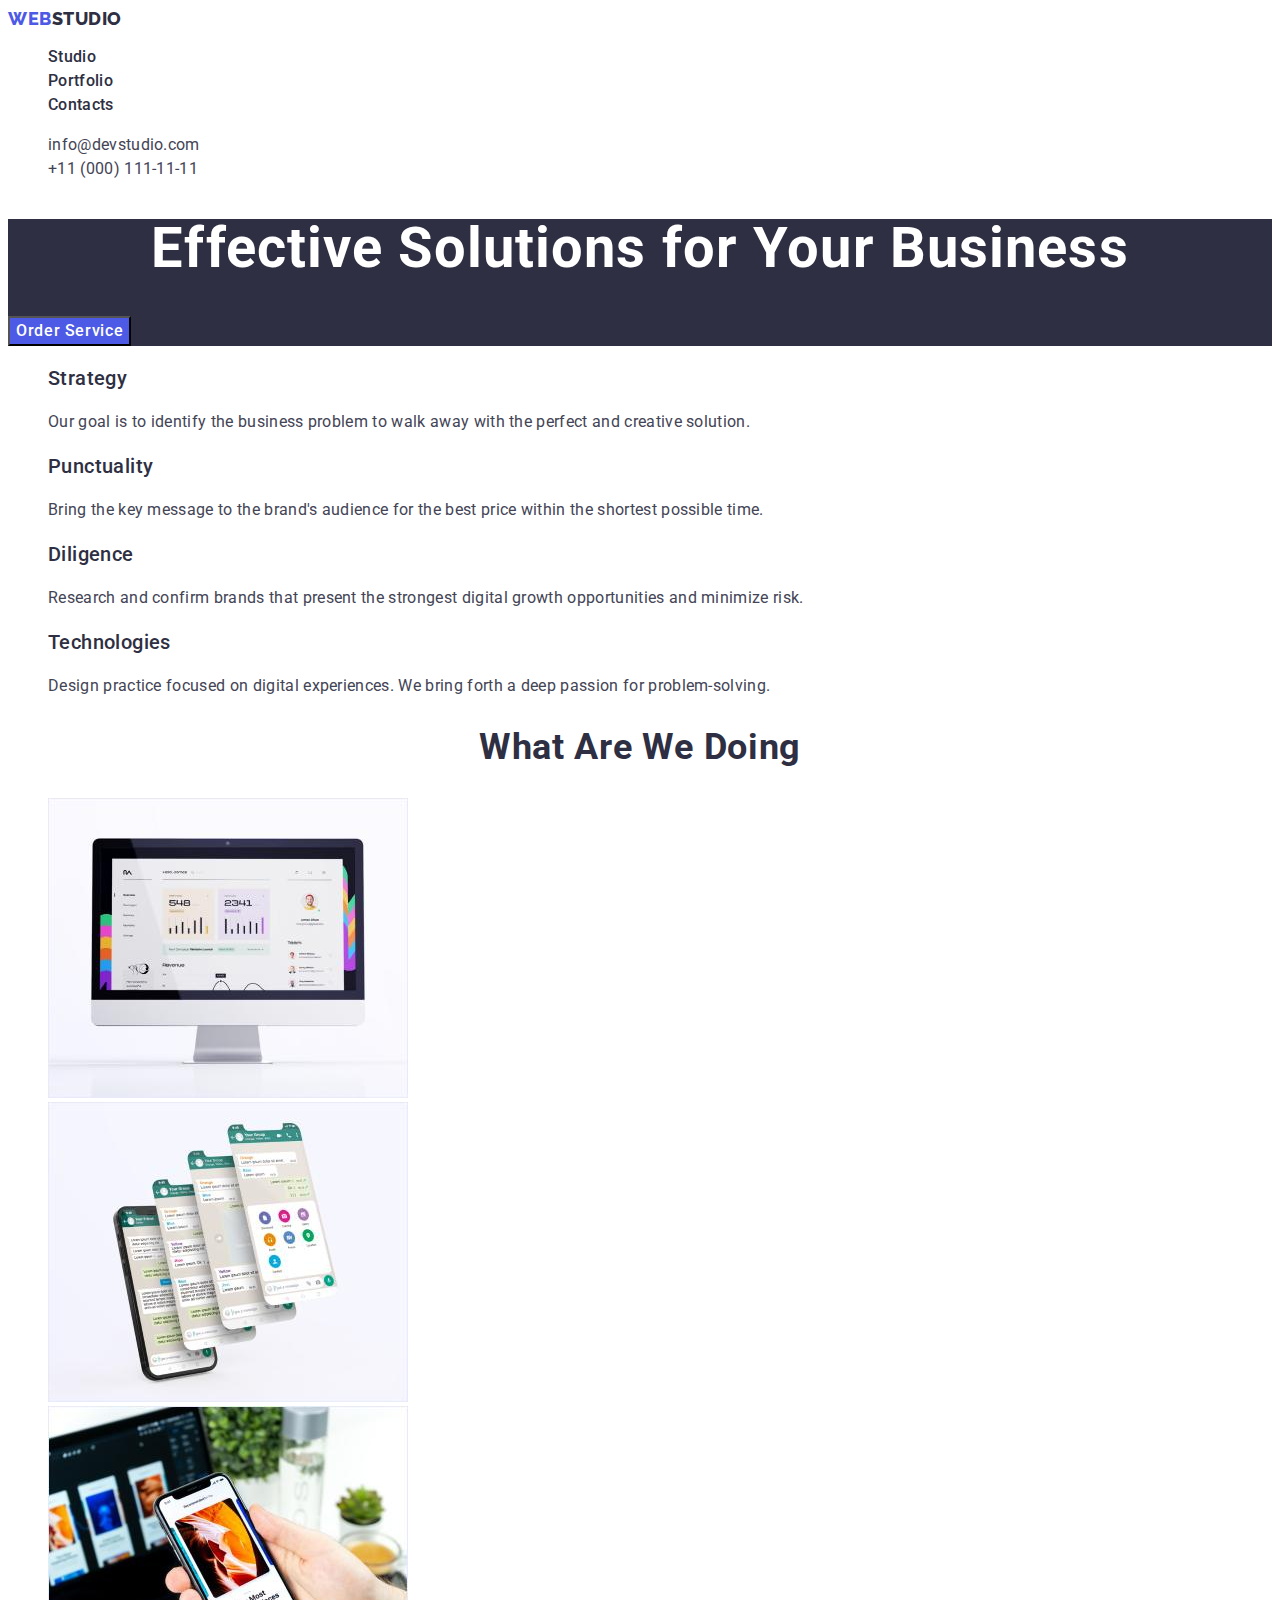
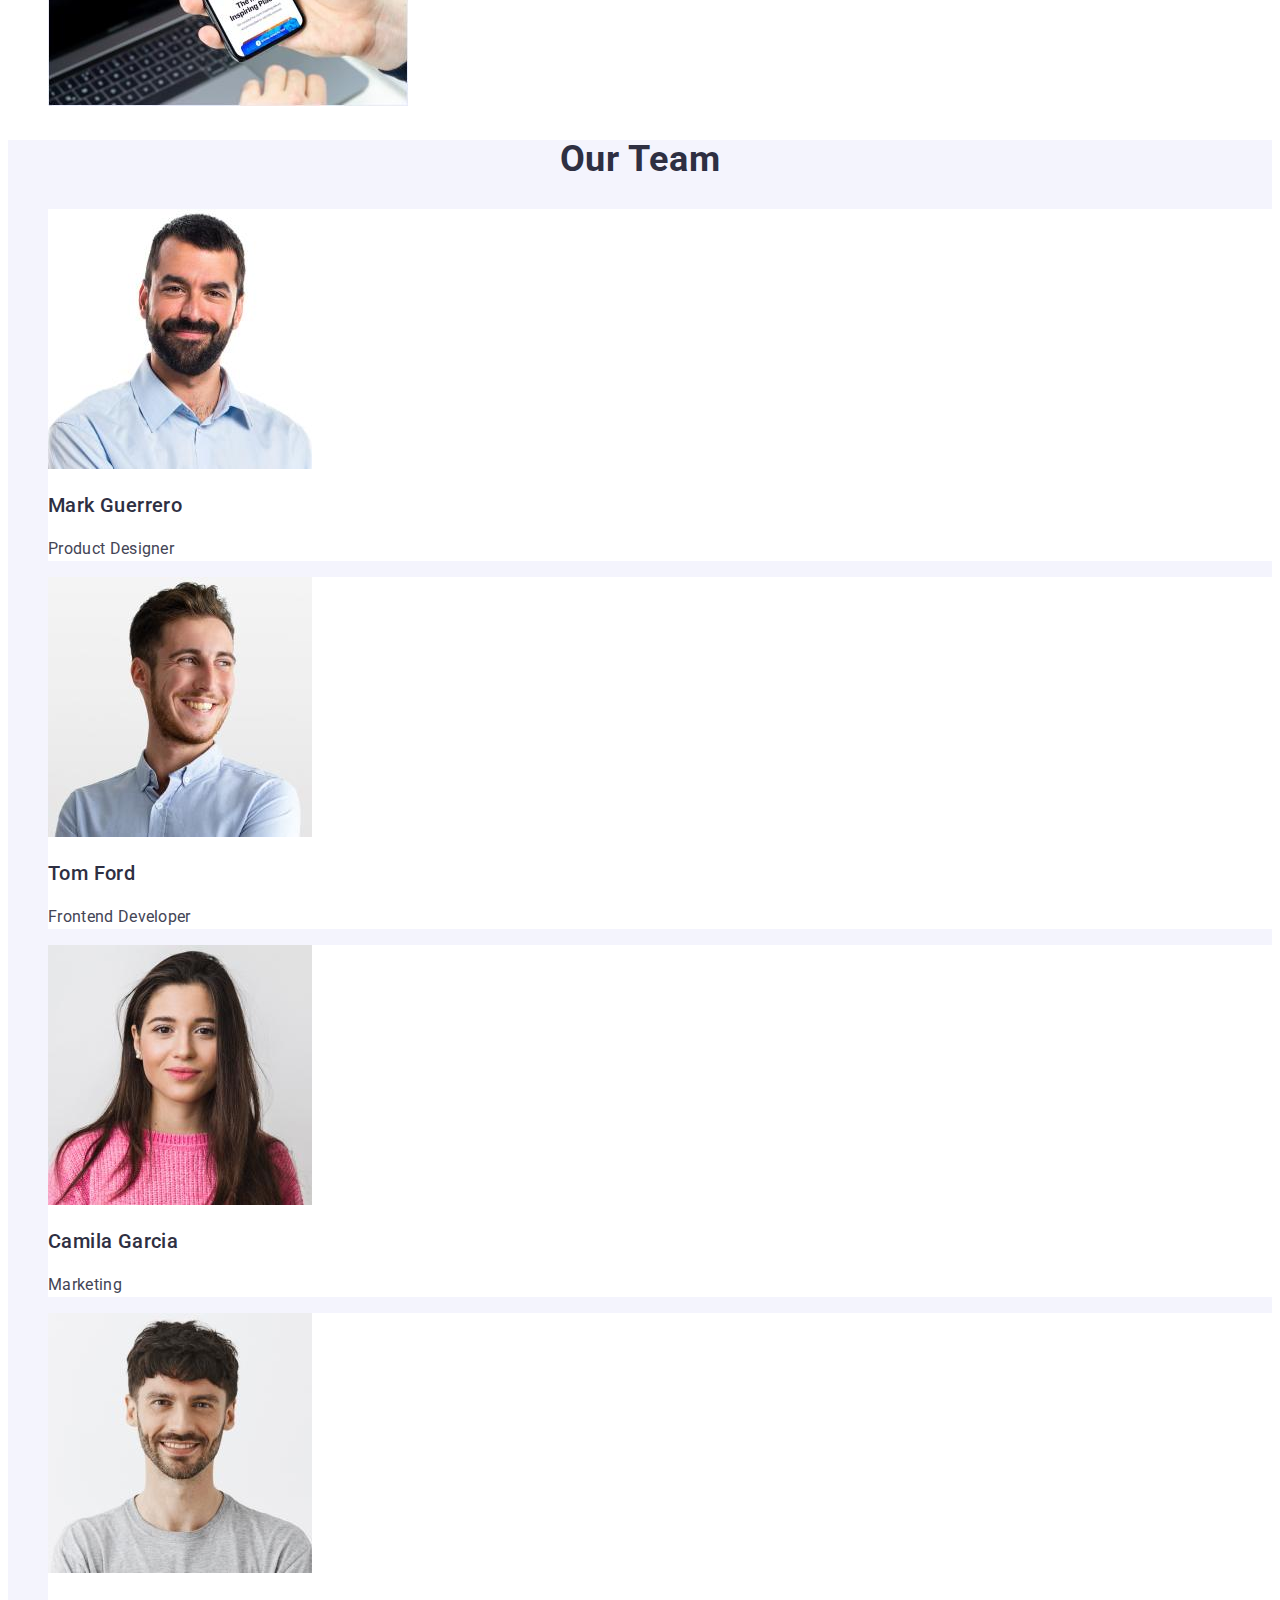
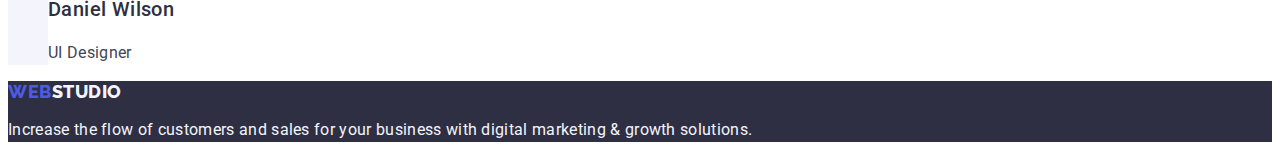
<file: index.html>
<!DOCTYPE html>
<html lang="en">
  <head>
    <meta charset="UTF-8" />
    <meta http-equiv="X-UA-Compatible" content="IE=edge" />
    <meta name="viewport" content="width=device-width, initial-scale=1.0" />
    <link rel="preconnect" href="https://fonts.googleapis.com" />
    <link rel="preconnect" href="https://fonts.gstatic.com" crossorigin />
    <link
      href="https://fonts.googleapis.com/css2?family=Raleway:wght@800&family=Roboto:wght@400;500;700&display=swap"
      rel="stylesheet"
    />
    <title>Document</title>
    <link rel="stylesheet" href="./css/styles.css" />
  </head>
  <body>
    <header class="header">
      <nav class="header-navigation">
        <a href="./index.html" class="header-logo link"
          >Web<span class="header-logo">Studio</span></a
        >
        <ul class="header-menu list">
          <li class="header-menu-item">
            <a class="header-menu-link link" href="./index.html">Studio</a>
          </li>
          <li class="header-menu-item">
            <a class="header-menu-link link" href="./portfolio.html"
              >Portfolio</a
            >
          </li>
          <li class="header-menu-item">
            <a class="header-menu-link link" href="">Contacts</a>
          </li>
        </ul>
      </nav>
      <address class="header-address">
        <ul class="header-address-menu list">
          <li class="header-address-item">
            <a href="mailto:info@devstudio.com" class="header-address-link link"
              >info@devstudio.com</a
            >
          </li>
          <li class="header-address-item">
            <a href="tel:+110001111111" class="header-address-link link"
              >+11 (000) 111-11-11</a
            >
          </li>
        </ul>
      </address>
    </header>

    <main>
      <section class="hero">
        <h1 class="hero-title">Effective Solutions for Your Business</h1>
        <button type="button" class="hero-btn">Order Service</button>
      </section>
      <section class="info">
        <h2 hidden>About us</h2>
        <ul class="info-list list">
          <li class="info-item">
            <h3 class="info-subtitle">Strategy</h3>
            <p class="info-item-text">
              Our goal is to identify the business problem to walk away with the
              perfect and creative solution.
            </p>
          </li>
          <li class="info-item">
            <h3 class="info-subtitle">Punctuality</h3>
            <p class="info-item-text">
              Bring the key message to the brand's audience for the best price
              within the shortest possible time.
            </p>
          </li>
          <li class="info-item">
            <h3 class="info-subtitle">Diligence</h3>
            <p class="info-item-text">
              Research and confirm brands that present the strongest digital
              growth opportunities and minimize risk.
            </p>
          </li>
          <li class="info-item">
            <h3 class="info-subtitle">Technologies</h3>
            <p class="info-item-text">
              Design practice focused on digital experiences. We bring forth a
              deep passion for problem-solving.
            </p>
          </li>
        </ul>
      </section>

      <section class="servise">
        <h2 class="srevise-title">What are we doing</h2>
        <ul class="list">
          <li>
            <img src="./images/img1.jpg" alt="web" width="360" height="300" />
          </li>
          <li>
            <img
              src="./images/img2.jpg"
              alt="mobile"
              width="360"
              height="300"
            />
          </li>
          <li>
            <img
              src="./images/img3.jpg"
              alt="desing"
              width="360"
              height="300"
            />
          </li>
        </ul>
      </section>

      <section class="team">
        <h2 class="team-title">Our Team</h2>
        <ul class="team-list list">
          <li class="team-list-item">
            <img
              src="./images/img4.jpg"
              alt="Mark Guerrero"
              width="264"
              height="260"
            />
            <h3 class="team-name">Mark Guerrero</h3>
            <p class="team-jobtitle">Product Designer</p>
          </li>
          <li class="team-list-item">
            <img
              src="./images/img5.jpg"
              alt="Tom Ford"
              width="264"
              height="260"
            />
            <h3 class="team-name">Tom Ford</h3>
            <p class="team-jobtitle">Frontend Developer</p>
          </li>
          <li class="team-list-item">
            <img
              src="./images/img6.jpg"
              alt="Camila Garcia"
              width="264"
              height="260"
            />
            <h3 class="team-name">Camila Garcia</h3>
            <p class="team-jobtitle">Marketing</p>
          </li>
          <li class="team-list-item">
            <img
              src="./images/img7.jpg"
              alt="Daniel Wilson"
              width="264"
              height="260"
            />
            <h3 class="team-name">Daniel Wilson</h3>
            <p class="team-jobtitle">UI Designer</p>
          </li>
        </ul>
      </section>
    </main>

    <footer class="footer">
      <a href="./index.html" class="footer-logo-link link"
        >Web<span class="footer-span">Studio</span></a
      >
      <p class="footer-text">
        Increase the flow of customers and sales for your business with digital
        marketing & growth solutions.
      </p>
    </footer>
  </body>
</html>
</file>
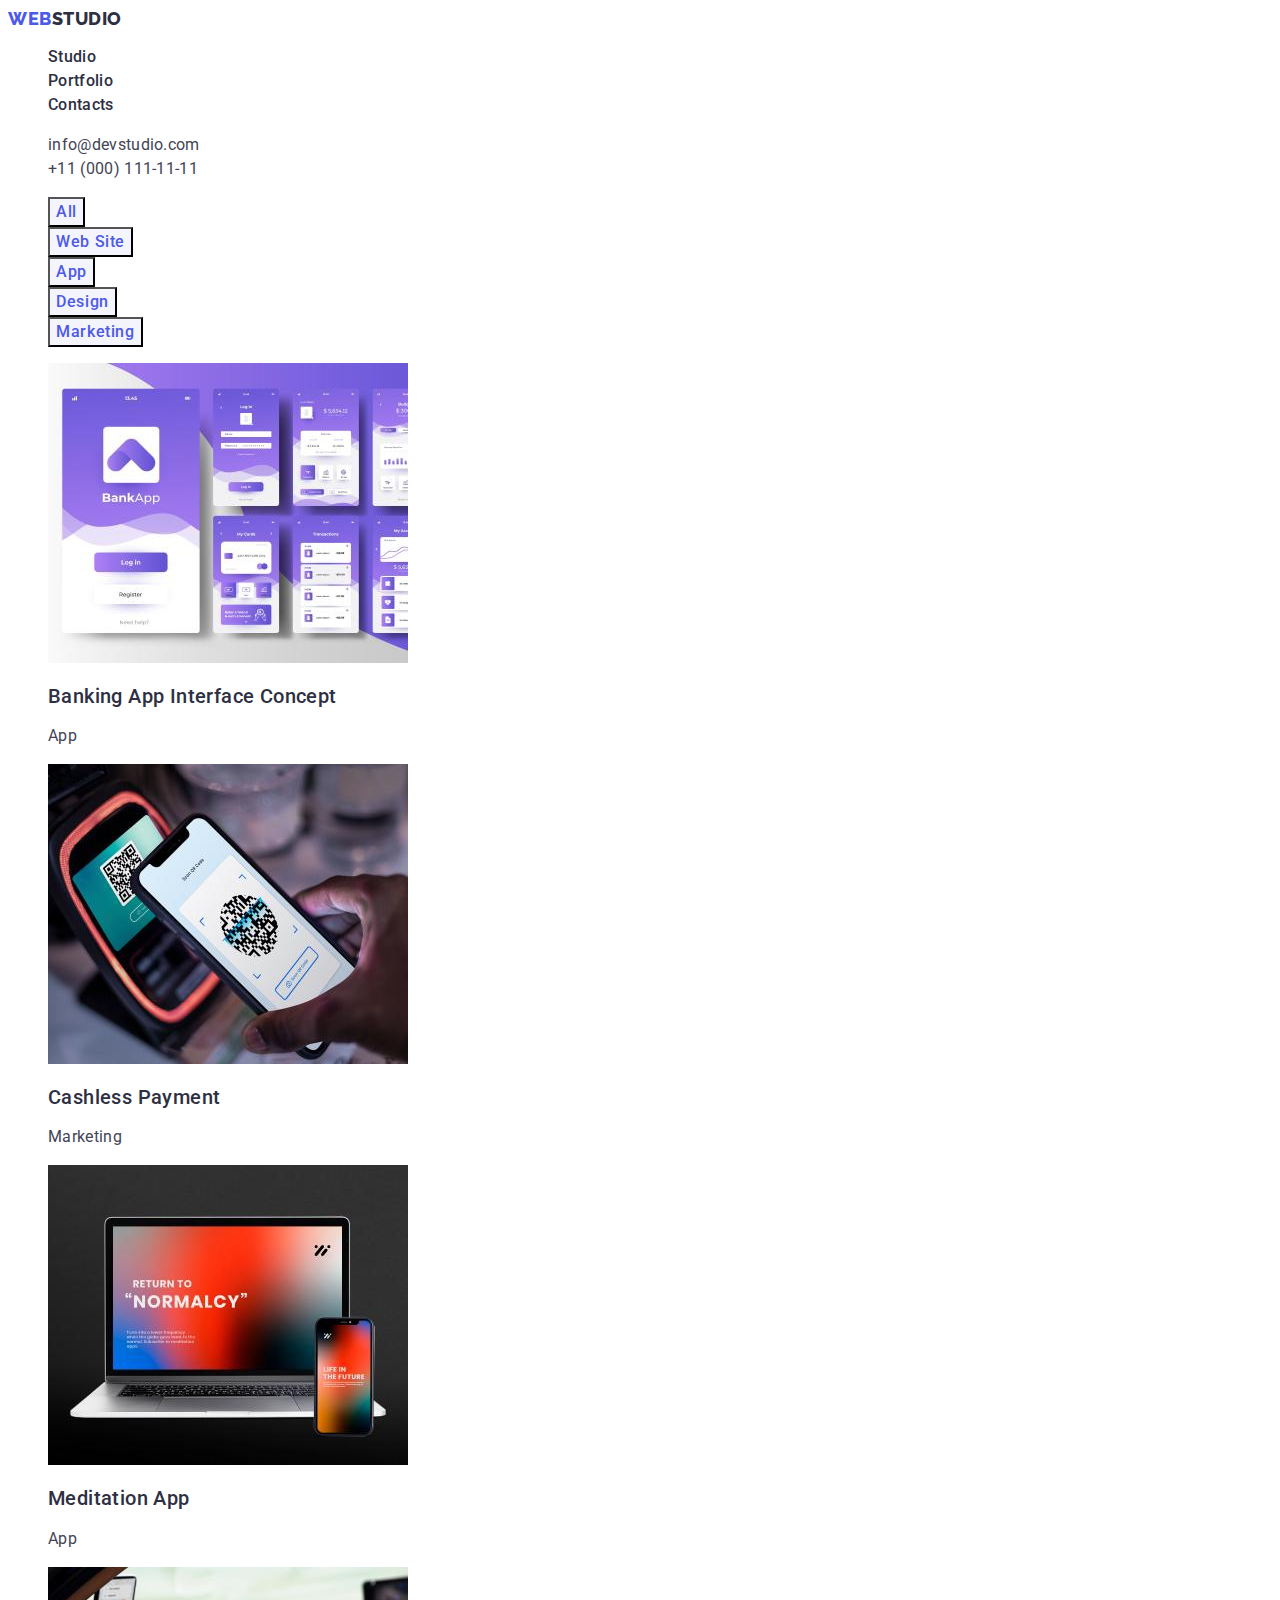
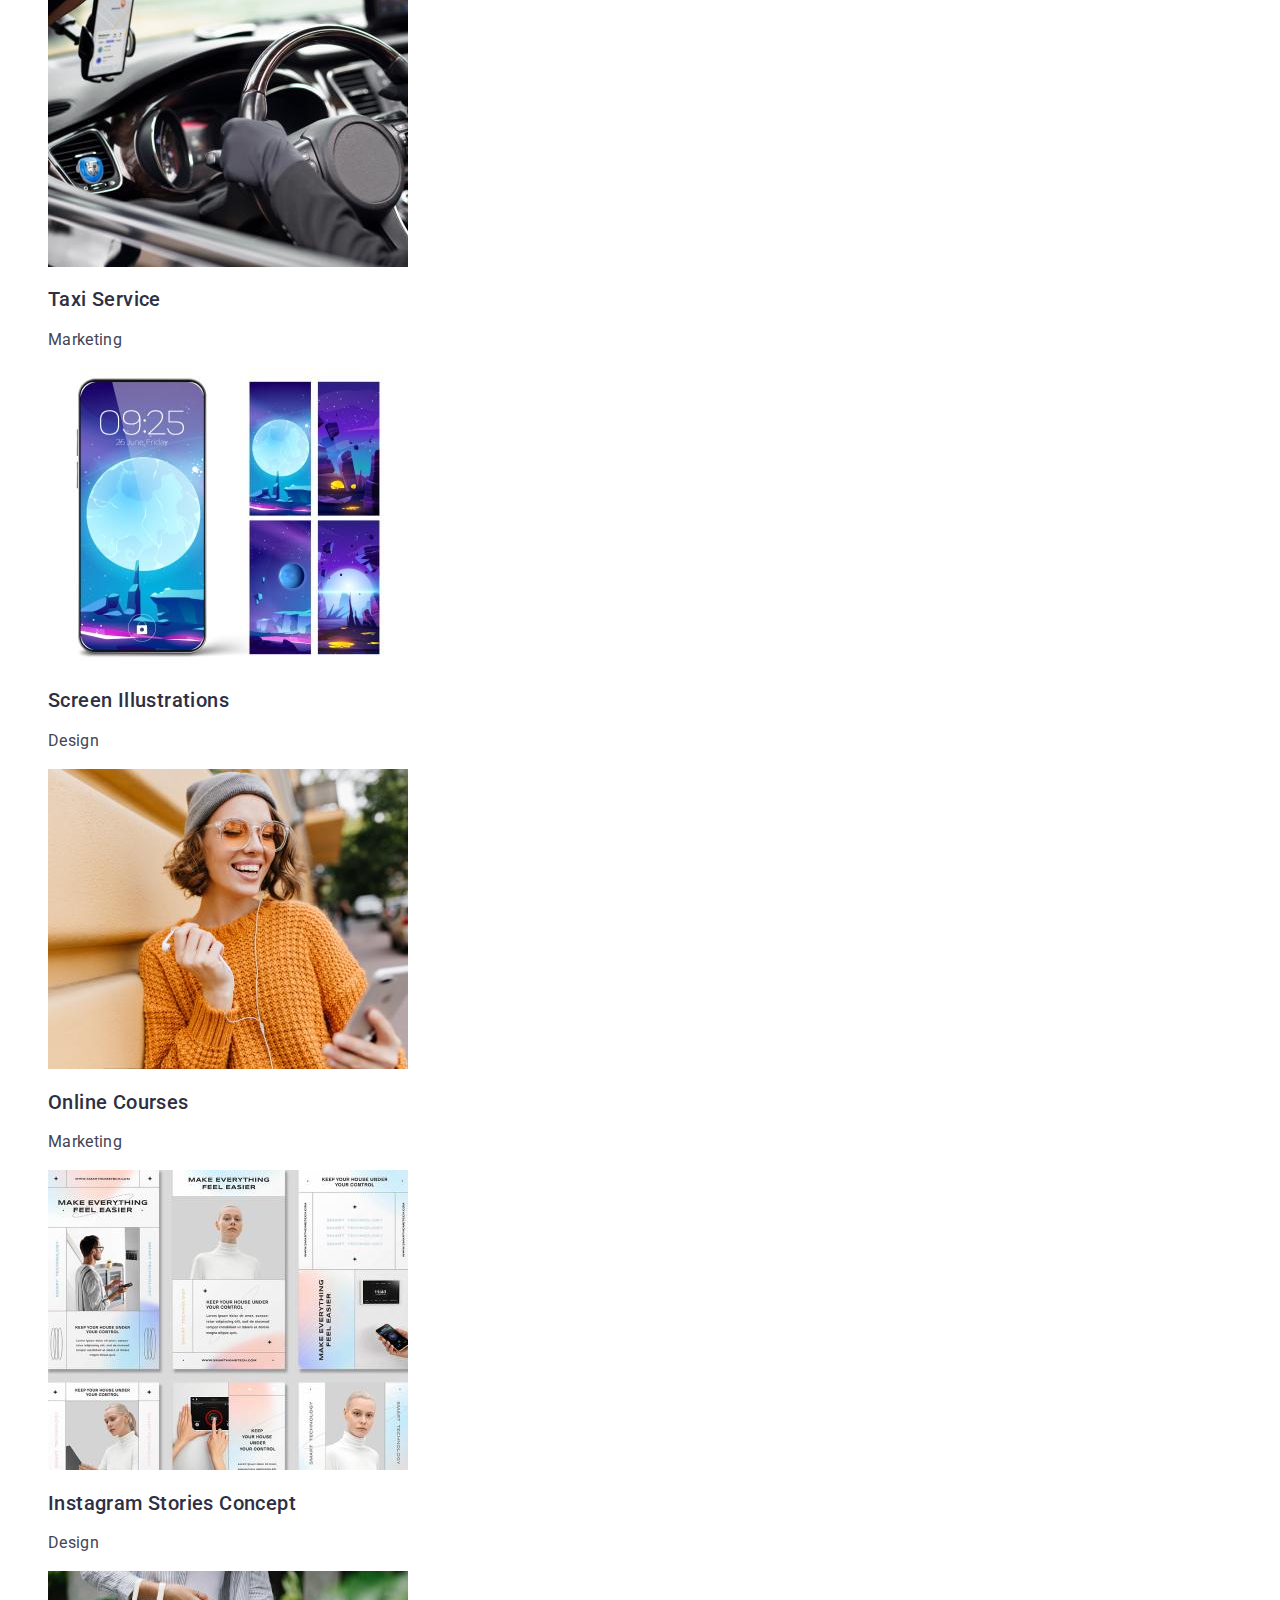
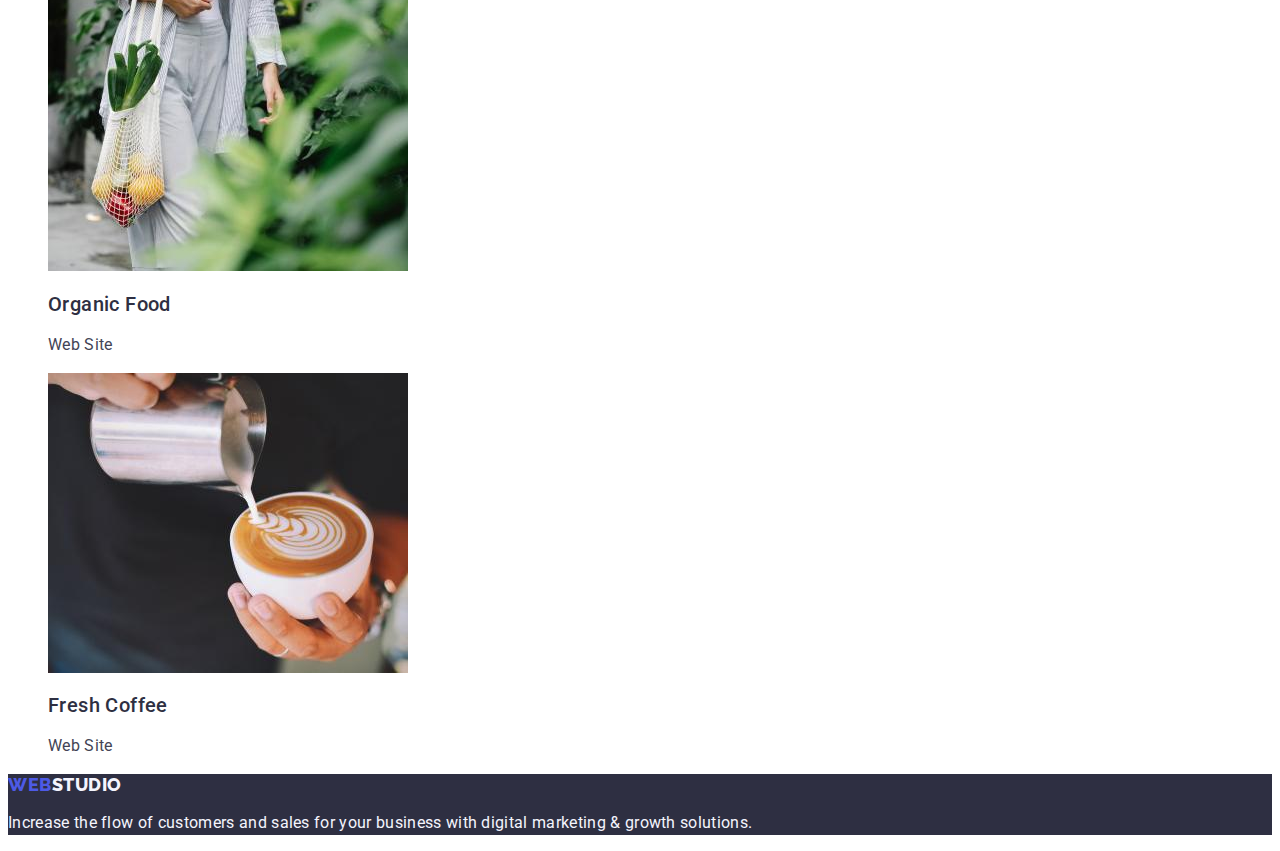
<file: portfolio.html>
<!DOCTYPE html>
<html lang="en">
  <head>
    <meta charset="UTF-8" />
    <meta http-equiv="X-UA-Compatible" content="IE=edge" />
    <meta name="viewport" content="width=device-width, initial-scale=1.0" />
    <link rel="preconnect" href="https://fonts.googleapis.com" />
    <link rel="preconnect" href="https://fonts.gstatic.com" crossorigin />
    <link
      href="https://fonts.googleapis.com/css2?family=Raleway:wght@800&family=Roboto:wght@400;500;700&display=swap"
      rel="stylesheet"
    />
    <title>Document</title>
    <link rel="stylesheet" href="./css/styles.css" />
  </head>
  <body>
    <header class="header">
      <nav class="header-navigation">
        <a href="./index.html" class="header-logo link"
          >Web<span class="header-logo">Studio</span></a
        >
        <ul class="header-menu list">
          <li class="header-menu-item">
            <a class="header-menu-link link" href="./index.html">Studio</a>
          </li>
          <li class="header-menu-item">
            <a class="header-menu-link link" href="./portfolio.html"
              >Portfolio</a
            >
          </li>
          <li class="header-menu-item">
            <a class="header-menu-link link" href="">Contacts</a>
          </li>
        </ul>
      </nav>
      <address class="header-address">
        <ul class="header-address-menu list">
          <li class="header-address-item">
            <a href="mailto:info@devstudio.com" class="header-address-link link"
              >info@devstudio.com</a
            >
          </li>
          <li class="header-address-item">
            <a href="tel:+110001111111" class="header-address-link link"
              >+11 (000) 111-11-11</a
            >
          </li>
        </ul>
      </address>
    </header>

    <main>
      <section class="menu">
        <h1 hidden>Menu</h1>
        <ul class="menu-list list">
          <li class="menu-item">
            <button type="button" class="item-btn list">All</button>
          </li>
          <li class="menu-item">
            <button type="button" class="item-btn list">Web Site</button>
          </li>
          <li class="menu-item">
            <button type="button" class="item-btn list">App</button>
          </li>
          <li class="menu-item">
            <button type="button" class="item-btn list">Design</button>
          </li>
          <li class="menu-item">
            <button type="button" class="item-btn list">Marketing</button>
          </li>
        </ul>
        <ul class="portfilio list">
          <li class="portfolio-item">
            <a href="" class="link">
              <img
                src="./images/port1.jpg"
                alt="Desing for mobile Banking"
                width="360"
              />
              <h2 class="portfolio-title">Banking App Interface Concept</h2>
              <p class="portfolio-text">App</p>
            </a>
          </li>
          <li class="portfolio-item">
            <a href="" class="link">
              <img src="./images/port2.jpg" alt="Mobile Cashless" width="360" />
              <h2 class="portfolio-title">Cashless Payment</h2>
              <p class="portfolio-text">Marketing</p>
            </a>
          </li>
          <li class="portfolio-item">
            <a href="" class="link">
              <img src="./images/port3.jpg" alt="Adaptations App" width="360" />
              <h2 class="portfolio-title">Meditation App</h2>
              <p class="portfolio-text">App</p>
            </a>
          </li>
          <li class="portfolio-item">
            <a href="" class="link">
              <img src="./images/port4.jpg" alt="App for taxi" width="360" />
              <h2 class="portfolio-title">Taxi Service</h2>
              <p class="portfolio-text">Marketing</p>
            </a>
          </li>
          <li class="portfolio-item">
            <a href="" class="link">
              <img src="./images/port5.jpg" alt="Screenshot" width="360" />
              <h2 class="portfolio-title">Screen Illustrations</h2>
              <p class="portfolio-text">Design</p>
            </a>
          </li>
          <li class="portfolio-item">
            <a href="" class="link">
              <img src="./images/port6.jpg" alt="Online learning" width="360" />
              <h2 class="portfolio-title">Online Courses</h2>
              <p class="portfolio-text">Marketing</p>
            </a>
          </li>
          <li class="portfolio-item">
            <a href="" class="link">
              <img
                src="./images/port7.jpg"
                alt="Adaptation for social networks"
                width="360"
              />
              <h2 class="portfolio-title">Instagram Stories Concept</h2>
              <p class="portfolio-text">Design</p>
            </a>
          </li>
          <li class="portfolio-item">
            <a href="" class="link">
              <img src="./images/port8.jpg" alt="Vegetables" width="360" />
              <h2 class="portfolio-title">Organic Food</h2>
              <p class="portfolio-text">Web Site</p>
            </a>
          </li>
          <li class="portfolio-item">
            <a href="" class="link">
              <img src="./images/port9.jpg" alt="Coffe" width="360" />
              <h2 class="portfolio-title">Fresh Coffee</h2>
              <p class="portfolio-text">Web Site</p>
            </a>
          </li>
        </ul>
      </section>
    </main>

    <footer class="footer">
      <a href="./index.html" class="footer-logo-link link"
        >Web<span class="footer-span">Studio</span></a
      >
      <p class="footer-text">
        Increase the flow of customers and sales for your business with digital
        marketing & growth solutions.
      </p>
    </footer>
  </body>
</html>
</file>
<file: css/styles.css>
:root {
  --logo-color: #2e2f42;
  --logo-fooetr: #4d5ae5;
  --fooetr-color: #f4f4fd;
  --header-adress-color: #434455;
  --header-menu-link: #404bbf;
  --background-color: #ffffff;
}

body {
  font-family: "Roboto", sans-serif;
  background-color: #ffffff;
  color: #434455;
}
a {
  text-decoration: none;
}
ul {
  list-style: none;
}
.link {
  text-decoration: none;
}
.list {
  list-style: none;
}

/*--header--*/
.header-logo {
  font-family: "Raleway", sans-serif;
  font-style: normal;
  font-weight: 800;
  font-size: 18px;
  line-height: 1.17;
  letter-spacing: 0.03em;
  text-transform: uppercase;
  color: #4d5ae5;
}
.header-logo span {
  color: var(--logo-color);
}
.header-menu-link {
  font-weight: 500;
  font-size: 16px;
  line-height: 1.5;
  letter-spacing: 0.02em;
  color: var(--logo-color);
}
.header-menu-link:hover {
  color: var(--header-menu-link);
}
.header-menu-link:focus {
  color: var(--header-menu-link);
}
.header-address {
  font-style: normal;
}
.header-address-link {
  font-size: 16px;
  line-height: 1.5;
  letter-spacing: 0.02em;
  color: #434455;
}
.header-address-link:hover {
  color: var(--header-menu-link);
}
.header-address-link:focus {
  color: var(--header-menu-link);
}
/*--hero--*/
.hero {
  background-color: #2e2f42;
}
.hero-title {
  font-weight: 700;
  font-size: 56px;
  line-height: 1.07;
  letter-spacing: 0.02em;
  color: #ffffff;
  text-align: center;
}
.hero-btn {
  font-family: "Roboto", sans-serif;
  font-weight: 500;
  font-size: 16px;
  line-height: 1.5;
  letter-spacing: 0.04em;
  color: #ffffff;
  cursor: pointer;
  background-color: #4d5ae5;
}
.hero-btn:hover {
  background-color: var(--header-menu-link);
}
.hero-btn:focus {
  background-color: var(--header-menu-link);
}
/*----About us----*/
.info {
}
.info-list {
}
.info-item {
}
.info-subtitle {
  font-weight: 500;
  font-size: 20px;
  line-height: 1.2;
  letter-spacing: 0.02em;
  color: #2e2f42;
}
.info-item-text {
  font-size: 16px;
  line-height: 1.5;
  letter-spacing: 0.02em;
  color: #434455;
}
/*----Servise----*/
.servise {
}
.srevise-title {
  font-weight: 700;
  font-size: 36px;
  line-height: 1.11;
  letter-spacing: 0.02em;
  color: #2e2f42;
  text-align: center;
  text-transform: capitalize;
}
/*----Team----*/
.team {
  background-color: #f4f4fd;
}
.team-title {
  font-weight: 700;
  font-size: 36px;
  line-height: 1.11;
  letter-spacing: 0.02em;
  color: #2e2f42;
  text-align: center;
  text-transform: capitalize;
}
.team-list-item {
  background-color: #ffffff;
}
.team-name {
  font-weight: 500;
  font-size: 20px;
  line-height: 1.2;
  letter-spacing: 0.02em;
  color: #2e2f42;
}
.team-jobtitle {
  font-size: 16px;
  line-height: 1.5;
  letter-spacing: 0.02em;
  color: #434455;
}

/*----footer----*/
.footer {
  background-color: #2e2f42;
}
.footer-logo-link {
  font-family: "Raleway", sans-serif;
  font-style: normal;
  font-weight: 800;
  font-size: 18px;
  line-height: 1.17;
  letter-spacing: 0.03em;
  text-transform: uppercase;
  color: var(--logo-fooetr);
}
.footer-logo-link span {
  color: #f4f4fd;
}
.footer-text {
  font-size: 16px;
  line-height: 1.5;
  letter-spacing: 0.02em;
  color: #f4f4fd;
}
/*----------SECOND PAGE----------*/
/*--header--*/
.header-logo {
  font-family: "Raleway", sans-serif;
  font-style: normal;
  font-weight: 800;
  font-size: 18px;
  line-height: 1.17;
  letter-spacing: 0.03em;
  text-transform: uppercase;
  color: #4d5ae5;
}
.header-logo span {
  color: var(--logo-color);
}
.header-menu-link {
  font-weight: 500;
  font-size: 16px;
  line-height: 1.5;
  letter-spacing: 0.02em;
  color: #2e2f42;
}
.header-address-link {
  font-style: normal;
  font-size: 16px;
  line-height: 1.5;
  letter-spacing: 0.02em;
  color: var(--header-adress-color);
}

/*----------Menu----------*/
.menu {
}
.menu-item {
}
.item-btn {
  font-family: inherit;
  font-weight: 500;
  font-size: 16px;
  line-height: 1.5;
  letter-spacing: 0.04em;
  color: #4d5ae5;
  cursor: pointer;
  background-color: var(--fooetr-color);
}
.item-btn:hover {
  background: var(--header-menu-link);
  color: #ffffff;
}
.item-btn:focus {
  color: #ffffff;
  background: var(--header-menu-link);
}
.item-btn:active {
  background: var(--header-menu-link);
}
/*----------PORTFOLIO----------*/

.portfolio-item {
}
.portfolio-title {
  font-weight: 500;
  font-size: 20px;
  line-height: 1.2;
  letter-spacing: 0.02em;
  color: #2e2f42;
}
.portfolio-text {
  font-weight: 400;
  font-size: 16px;
  line-height: 1.5;
  letter-spacing: 0.02em;
  color: #434455;
}
/*----footer page2----*/
.footer {
  background-color: #2e2f42;
}
.footer-logo-link {
  font-family: "Raleway", sans-serif;
  font-style: normal;
  font-weight: 800;
  font-size: 18px;
  line-height: 1.17;
  letter-spacing: 0.03em;
  text-transform: uppercase;
  color: var(--logo-fooetr);
}
..footer-logo-link span {
  color: #f4f4fd;
}
.footer-text {
  font-size: 16px;
  line-height: 1.5;
  letter-spacing: 0.02em;
  color: #f4f4fd;
}
</file>
